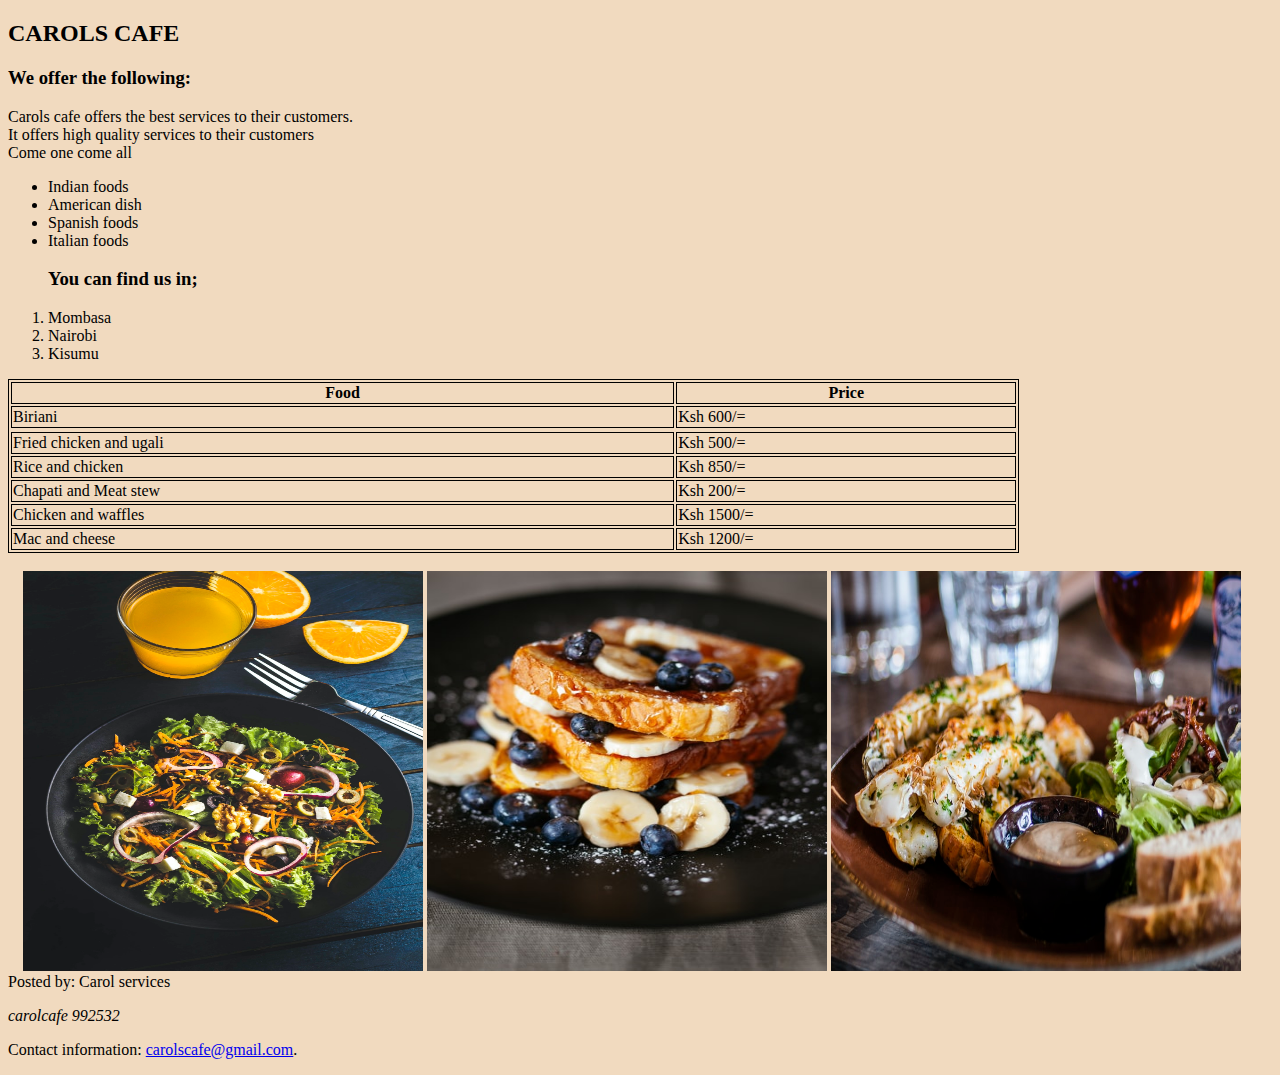
<file: aboute.html>
<!DOCTYPE html>
<html lang="en">
<head>
    <meta charset="UTF-8">
    <meta http-equiv="X-UA-Compatible" content="IE=edge">
    <meta name="viewport" content="width=device-width, initial-scale=1.0">
    <title>Document</title>
    <link rel="stylesheet" href="about.css">

</head>
<body>
    <h2>CAROLS CAFE</h2>
    <h3>We offer the following:</h3>
    <p>Carols cafe offers the  best services to their customers.<br>It offers high quality services to their customers<br>Come one come all</p>
    <ul>
        <li>Indian foods</li>
        <li>American dish</li>
        <li>Spanish foods</li>
        <li>Italian foods</li>
    </ul>
    <ol>
    <h3>You can find us in;</h3>
        <li>Mombasa</li>
        <li>Nairobi</li>
        <li>Kisumu</li>
    </ol>
    <table style="width:80%">
       

        <tr>
          <th>Food</th>
          <th>Price</th>
         
          
        </tr>
      </tr>
        
          <td>Biriani</td>
          <td>Ksh 600/=</td>
          
       
        <tr>
        </tr>
          <td>Fried chicken and ugali</td>
          <td>Ksh 500/=</td>
         
        </tr>
        <tr>
          <td>Rice and chicken</td>
          <td>Ksh 850/=</td>

        </tr>
      </tr>
      <td>Chapati and Meat stew</td>
      <td>Ksh 200/=</td>
    </tr>
  </tr>
  <td>Chicken and waffles</td>
  <td>Ksh 1500/=</td>
</tr>
</tr>
  <td>Mac and cheese</td>
  <td>Ksh 1200/=</td>
</tr>
</tr>
     
      </table>
    <div class="pics">
   <img src="/images/tiktok.jpeg" alt=""
    width="400" 
    height="400">
    <img src="/images/cake.jpeg" alt=""
    width="400" 
    height="400">
    <img src="/images/breakfast.jpeg" alt=""
    width="410" 
    height="400">
     </div> 
     
     <footer>
    <p>Posted by: Carol services</p>  
    <p>   
    <address> carolcafe 992532   
    </address>   
    </p>  
    <p>Contact information:   
    <a href="carolscafe@gmail.com">carolscafe@gmail.com</a>.  
    </p>
    </footer>
    
  

    
</body>
</html>
</file>
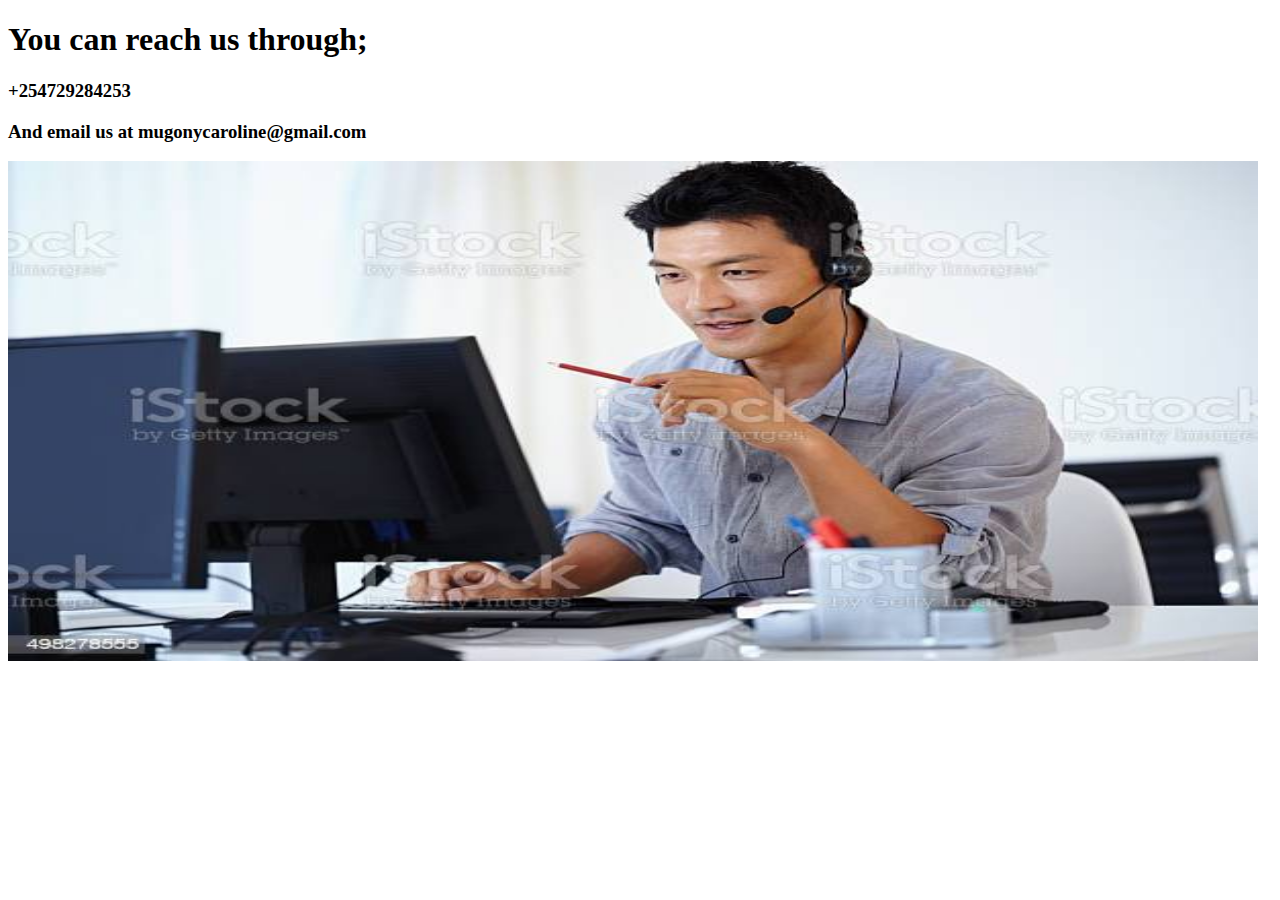
<file: Contacts.html>
<!DOCTYPE html>
<html lang="en">
<head>
    <meta charset="UTF-8">
    <meta http-equiv="X-UA-Compatible" content="IE=edge">
    <meta name="viewport" content="width=device-width, initial-scale=1.0">
    <title>Document</title>
</head>
<body>
    <h1>You can reach us through;</h1>
    <h3>+254729284253</h3>
    <h3>And email us at mugonycaroline@gmail.com</h3>
    <img src="/images/calling.jpg" alt=""
    width="1250px" 
    height="500px">
    
</body>
</html>
</file>
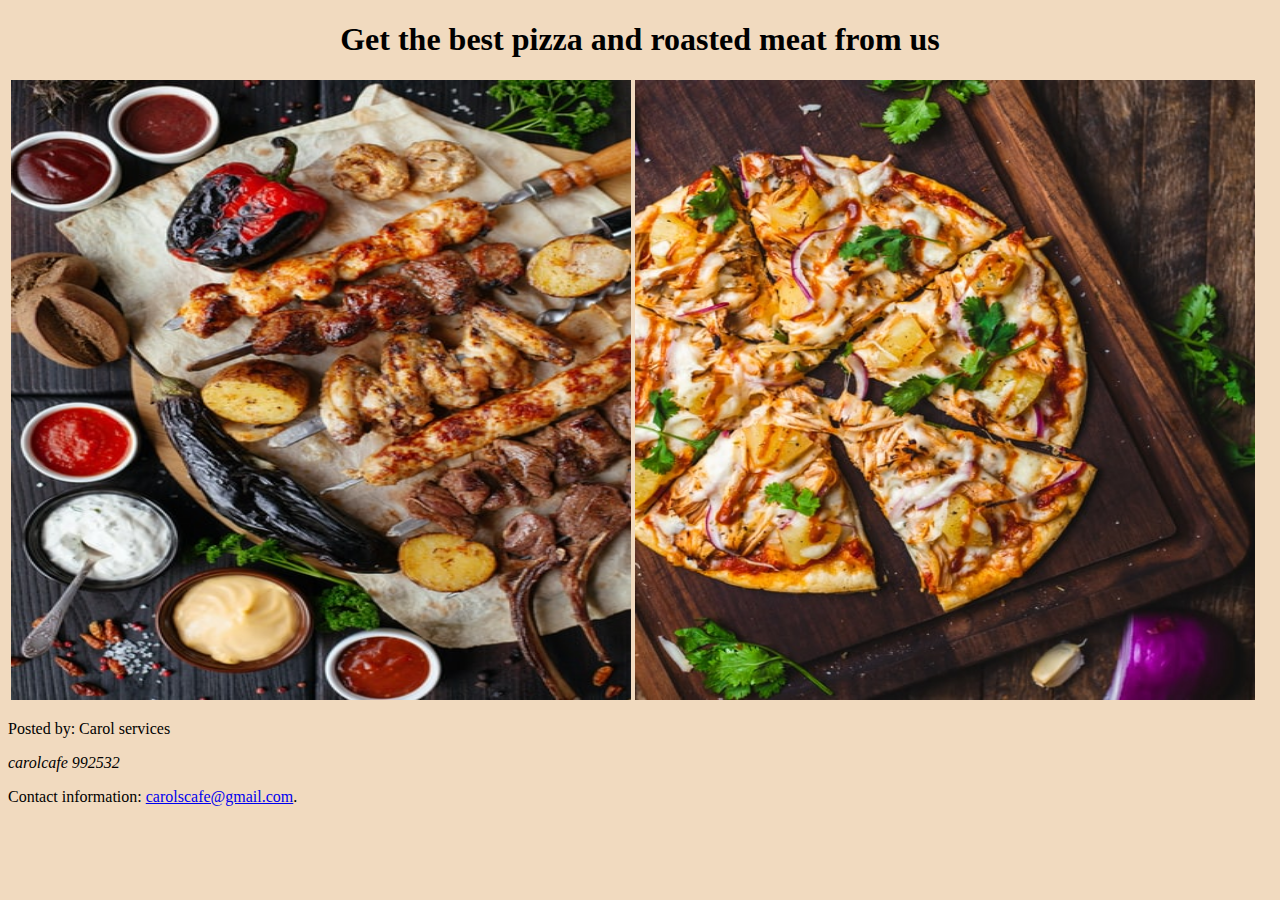
<file: Food.html>
<!DOCTYPE html>
<html lang="en">
<head>
    <meta charset="UTF-8">
    <meta http-equiv="X-UA-Compatible" content="IE=edge">
    <meta name="viewport" content="width=device-width, initial-scale=1.0">
    <title>Document</title>
    <link rel="stylesheet" href="food.css">
</head>
<body>
    <h1>Get the best pizza and roasted meat from us</h1>
    <div class="pics">
    <img src="images/food.jpeg" alt=""
    width="620" 
    height="620">
    <img src="images/pizza.jpeg" alt=""
    width="620" 
    height="620">

</div>
    <p>Posted by: Carol services</p>  
    <p>   
    <address> carolcafe 992532   
    </address>   
    </p>  
    <p>Contact information:   
    <a href="carolscafe@gmail.com">carolscafe@gmail.com</a>.  
    </p>  


    
    
</body>
</html>
</file>
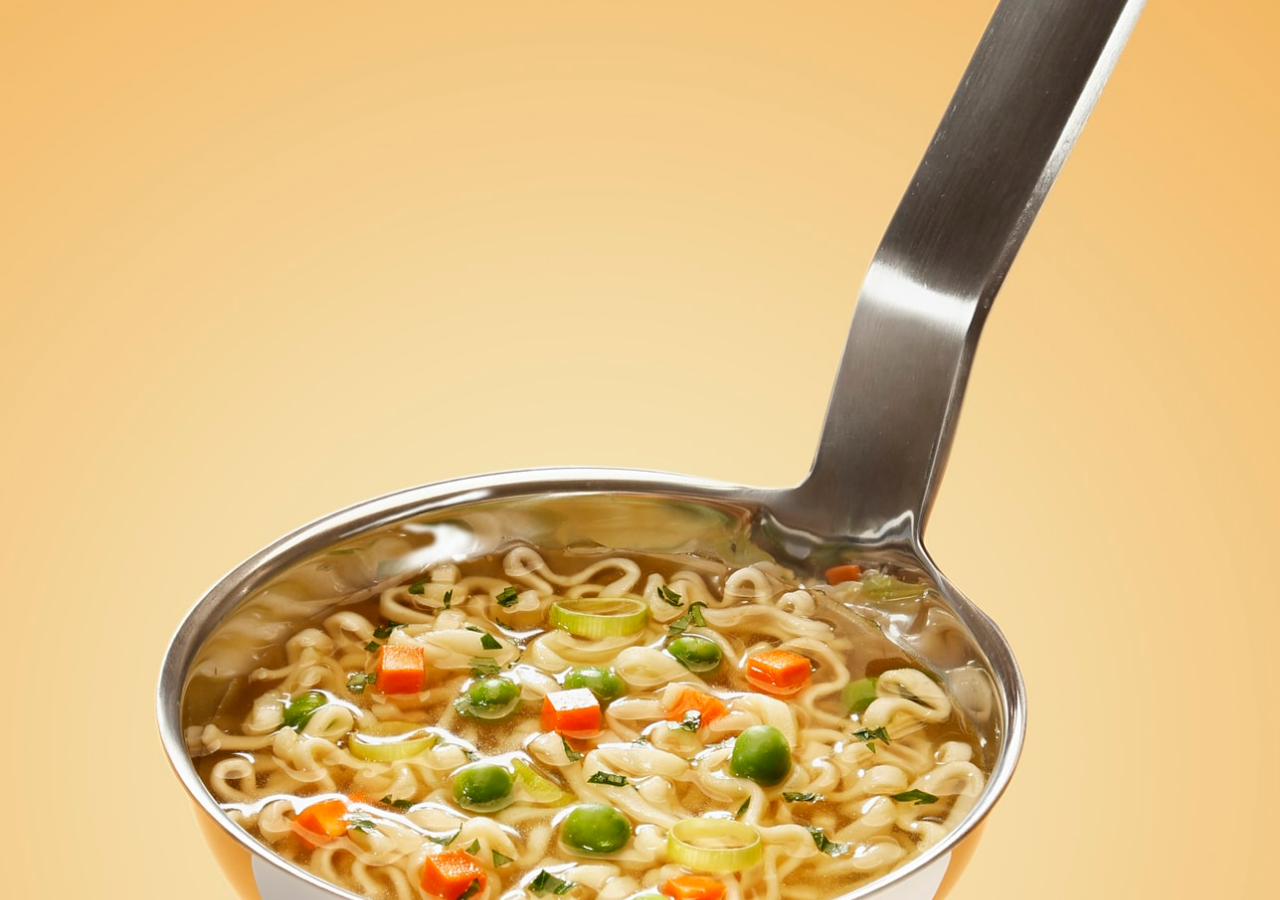
<file: video.html>
<!DOCTYPE html>
<html lang="en">
<head>
    <meta charset="UTF-8">
    <meta http-equiv="X-UA-Compatible" content="IE=edge">
    <meta name="viewport" content="width=device-width, initial-scale=1.0">
    <title>Document</title>
    <link rel="stylesheet" href="style.css">
</head>
<body>
    <div></div><iframe width="1280" height="630" src="https://www.youtube.com/embed/4a_NGIdhqKw" title="YouTube video player" frameborder="0" allow="accelerometer; autoplay; clipboard-write; encrypted-media; gyroscope; picture-in-picture" allowfullscreen></iframe>
    <cite></cite>
</body>
</html>
</file>
<file: about.css>
body{
    background-color: #f1dabf;
}
table, th, td {
    border: 1px solid black;
}
h3{
    text-align:justify;
}
*img{
    display:flex
    
}
.pics{
    position: relative;
    top: 18px;
    left: 15px;
}
</file>
<file: food.css>
body{
    background-color: #f1dabf;
}
h1{
    text-align: center;
}
.pics{
    position: relative;
    left:3px;
}
</file>
<file: style.css>
body{
   background-image: url("/images/photo-1470324161839-ce2bb6fa6bc3.jpeg");
   background-position:center;
   background-size: cover;
   background-repeat:no-repeat;
}
img{
    width: 300px;
    height: 300px;
}
*{

    padding: 0;
    margin: 0;
    text-decoration:double;
    list-style: none;
    box-sizing: border-box;
}
nav{
    background: hsl(32, 59%, 64%);
    height: 80px;
    width: 100%;
}
label.logo{
    color:white;
    font-size:35px;
    line-height: 80px;
    padding: 100px;
    font-weight:bold;
}
nav ul{
    float: right;
    margin-right: 20px;
}
nav ul li{
    display: inline-block;
    line-height: 80px;
    margin:0 5px;
}
nav ul li a {
    color:rgb(7, 7, 7);
    font-size:19px;
    padding: 7px 13 px;
    border-radius: 3px;

    text-transform:uppercase;
}
a.active,a:hover{
    background: #ebecf0;
    transition: .6s;
}
.checkbtn{
    font-size: 30px;
    color: white;
    float:right;
    line-height:80px;
    margin-right:40px;
    cursor:pointer;
    display:none;
}
#check{
    display:none;
}
@media(max-width:952px){
    label.logo{
        font-size:30px;
        padding-left: 50px;
    }
    nav ul li a{
        font-size:16px;
    }
}
@media(max-width:858px){
    .checkbtn{
        display:block;

    }
    ul{
        position:fixed;
        width:100%;
        height: 100vh;
        background:#0a4075
    
        }
        nav ul li{
            display:block;
            margin:50px 0;
            line-height: 30px;
        }
        nav ul li a{
            font-size: 20px;

        }
        a.hover,a active{
            background: none;
            color:#0082e6;

        }
        #check:checked ~ ul{
            left: 0;

        }
     
}
section{
    background: url(bg1.jpg) no-repeat;
    background-size: cover;
    height:calc(100vh-80px);
}

P{
    color: black;
    font-size: 30px;
    font-family: "Franklin Gothic Medium";
    font-style: italic;
    font-weight: 600;
    text-align: center;
}

P{
    display: block;
    margin-block-start: 3em;
    margin-block-end: 1em;
    margin-inline-start: 6px;
    margin-inline-end: 0px ;
}
</file>
